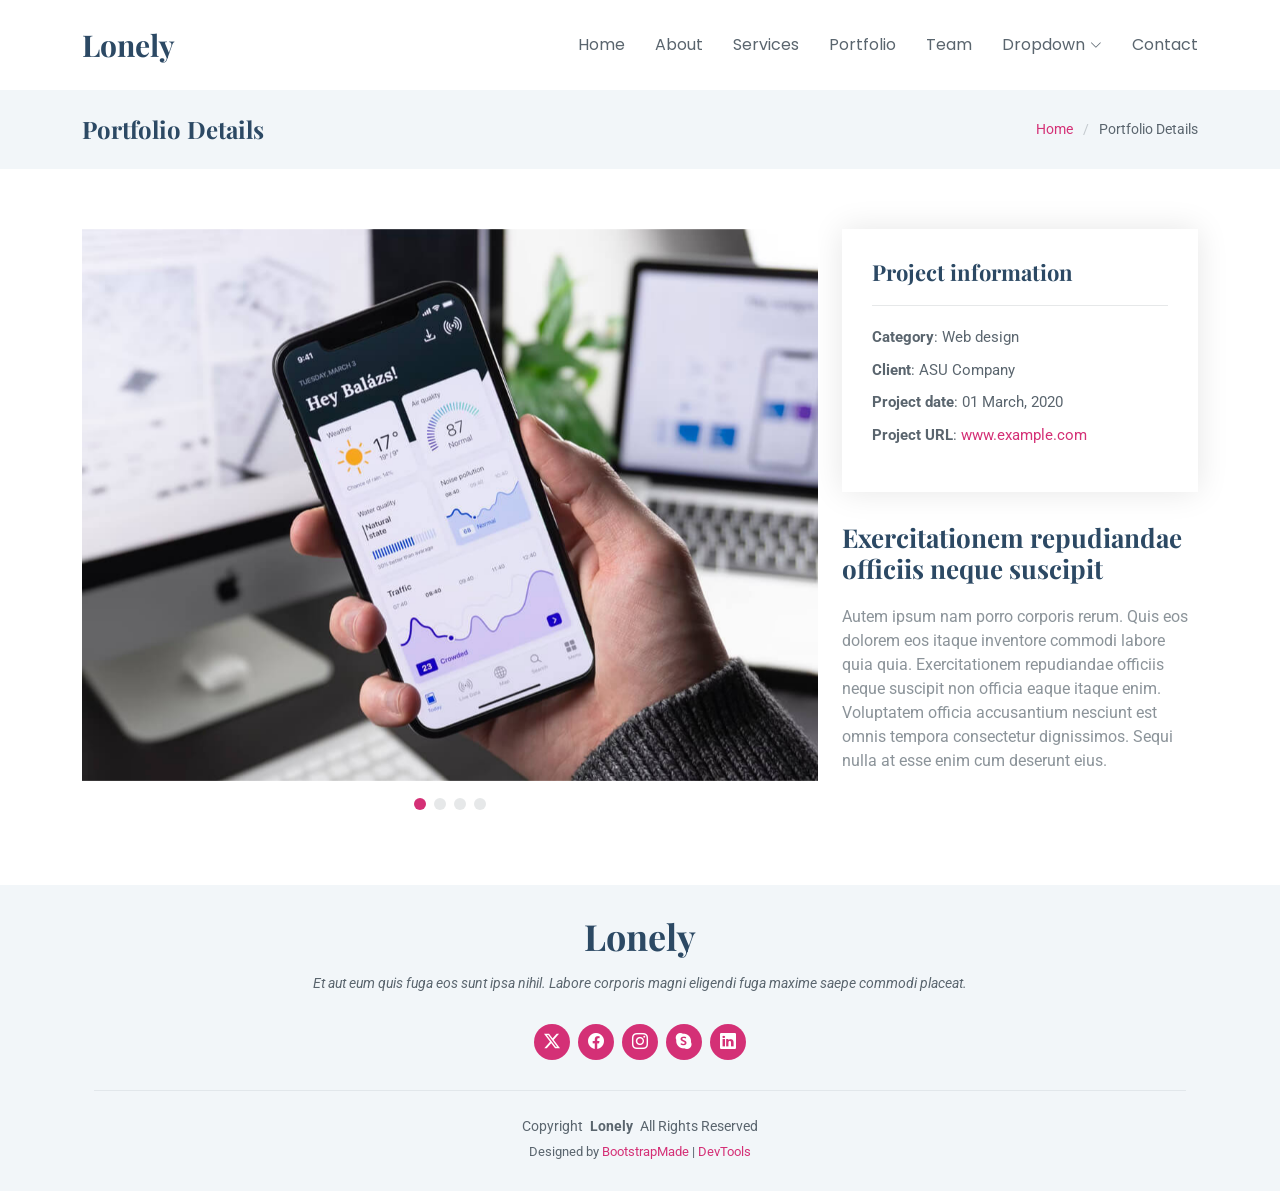
<file: portfolio-details.html>
<!DOCTYPE html>
<html lang="en">

<head>
  <meta charset="utf-8">
  <meta content="width=device-width, initial-scale=1.0" name="viewport">
  <title>Portfolio Details - Lonely Bootstrap Template</title>
  <meta name="description" content="">
  <meta name="keywords" content="">

  <!-- Favicons -->
  <link href="assets/img/favicon.png" rel="icon">
  <link href="assets/img/apple-touch-icon.png" rel="apple-touch-icon">

  <!-- Fonts -->
  <link href="https://fonts.googleapis.com" rel="preconnect">
  <link href="https://fonts.gstatic.com" rel="preconnect" crossorigin>
  <link href="https://fonts.googleapis.com/css2?family=Roboto:ital,wght@0,100;0,300;0,400;0,500;0,700;0,900;1,100;1,300;1,400;1,500;1,700;1,900&family=Poppins:ital,wght@0,100;0,200;0,300;0,400;0,500;0,600;0,700;0,800;0,900;1,100;1,200;1,300;1,400;1,500;1,600;1,700;1,800;1,900&family=Playfair+Display:ital,wght@0,400;0,500;0,600;0,700;0,800;0,900;1,400;1,500;1,600;1,700;1,800;1,900&display=swap" rel="stylesheet">

  <!-- Vendor CSS Files -->
  <link href="assets/vendor/bootstrap/css/bootstrap.min.css" rel="stylesheet">
  <link href="assets/vendor/bootstrap-icons/bootstrap-icons.css" rel="stylesheet">
  <link href="assets/vendor/aos/aos.css" rel="stylesheet">
  <link href="assets/vendor/glightbox/css/glightbox.min.css" rel="stylesheet">
  <link href="assets/vendor/swiper/swiper-bundle.min.css" rel="stylesheet">

  <!-- Main CSS File -->
  <link href="assets/css/main.css" rel="stylesheet">

  <!-- =======================================================
  * Template Name: Lonely
  * Template URL: https://bootstrapmade.com/free-html-bootstrap-template-lonely/
  * Updated: Aug 07 2024 with Bootstrap v5.3.3
  * Author: BootstrapMade.com
  * License: https://bootstrapmade.com/license/
  ======================================================== -->
</head>

<body class="portfolio-details-page">

  <header id="header" class="header d-flex align-items-center sticky-top">
    <div class="container-fluid container-xl position-relative d-flex align-items-center justify-content-between">

      <a href="index.html" class="logo d-flex align-items-center">
        <!-- Uncomment the line below if you also wish to use an image logo -->
        <!-- <img src="assets/img/logo.png" alt=""> -->
        <h1 class="sitename">Lonely</h1>
      </a>

      <nav id="navmenu" class="navmenu">
        <ul>
          <li><a href="#hero">Home</a></li>
          <li><a href="#about">About</a></li>
          <li><a href="#services">Services</a></li>
          <li><a href="#portfolio">Portfolio</a></li>
          <li><a href="#team">Team</a></li>
          <li class="dropdown"><a href="#"><span>Dropdown</span> <i class="bi bi-chevron-down toggle-dropdown"></i></a>
            <ul>
              <li><a href="#">Dropdown 1</a></li>
              <li class="dropdown"><a href="#"><span>Deep Dropdown</span> <i class="bi bi-chevron-down toggle-dropdown"></i></a>
                <ul>
                  <li><a href="#">Deep Dropdown 1</a></li>
                  <li><a href="#">Deep Dropdown 2</a></li>
                  <li><a href="#">Deep Dropdown 3</a></li>
                  <li><a href="#">Deep Dropdown 4</a></li>
                  <li><a href="#">Deep Dropdown 5</a></li>
                </ul>
              </li>
              <li><a href="#">Dropdown 2</a></li>
              <li><a href="#">Dropdown 3</a></li>
              <li><a href="#">Dropdown 4</a></li>
            </ul>
          </li>
          <li><a href="#contact">Contact</a></li>
        </ul>
        <i class="mobile-nav-toggle d-xl-none bi bi-list"></i>
      </nav>

    </div>
  </header>

  <main class="main">

    <!-- Page Title -->
    <div class="page-title light-background">
      <div class="container d-lg-flex justify-content-between align-items-center">
        <h1 class="mb-2 mb-lg-0">Portfolio Details</h1>
        <nav class="breadcrumbs">
          <ol>
            <li><a href="index.html">Home</a></li>
            <li class="current">Portfolio Details</li>
          </ol>
        </nav>
      </div>
    </div><!-- End Page Title -->

    <!-- Portfolio Details Section -->
    <section id="portfolio-details" class="portfolio-details section">

      <div class="container" data-aos="fade-up" data-aos-delay="100">

        <div class="row gy-4">

          <div class="col-lg-8">
            <div class="portfolio-details-slider swiper init-swiper">

              <script type="application/json" class="swiper-config">
                {
                  "loop": true,
                  "speed": 600,
                  "autoplay": {
                    "delay": 5000
                  },
                  "slidesPerView": "auto",
                  "pagination": {
                    "el": ".swiper-pagination",
                    "type": "bullets",
                    "clickable": true
                  }
                }
              </script>

              <div class="swiper-wrapper align-items-center">

                <div class="swiper-slide">
                  <img src="assets/img/portfolio/app-1.jpg" alt="">
                </div>

                <div class="swiper-slide">
                  <img src="assets/img/portfolio/product-1.jpg" alt="">
                </div>

                <div class="swiper-slide">
                  <img src="assets/img/portfolio/branding-1.jpg" alt="">
                </div>

                <div class="swiper-slide">
                  <img src="assets/img/portfolio/books-1.jpg" alt="">
                </div>

              </div>
              <div class="swiper-pagination"></div>
            </div>
          </div>

          <div class="col-lg-4">
            <div class="portfolio-info" data-aos="fade-up" data-aos-delay="200">
              <h3>Project information</h3>
              <ul>
                <li><strong>Category</strong>: Web design</li>
                <li><strong>Client</strong>: ASU Company</li>
                <li><strong>Project date</strong>: 01 March, 2020</li>
                <li><strong>Project URL</strong>: <a href="#">www.example.com</a></li>
              </ul>
            </div>
            <div class="portfolio-description" data-aos="fade-up" data-aos-delay="300">
              <h2>Exercitationem repudiandae officiis neque suscipit</h2>
              <p>
                Autem ipsum nam porro corporis rerum. Quis eos dolorem eos itaque inventore commodi labore quia quia. Exercitationem repudiandae officiis neque suscipit non officia eaque itaque enim. Voluptatem officia accusantium nesciunt est omnis tempora consectetur dignissimos. Sequi nulla at esse enim cum deserunt eius.
              </p>
            </div>
          </div>

        </div>

      </div>

    </section><!-- /Portfolio Details Section -->

  </main>

  <footer id="footer" class="footer light-background">
    <div class="container">
      <h3 class="sitename">Lonely</h3>
      <p>Et aut eum quis fuga eos sunt ipsa nihil. Labore corporis magni eligendi fuga maxime saepe commodi placeat.</p>
      <div class="social-links d-flex justify-content-center">
        <a href=""><i class="bi bi-twitter-x"></i></a>
        <a href=""><i class="bi bi-facebook"></i></a>
        <a href=""><i class="bi bi-instagram"></i></a>
        <a href=""><i class="bi bi-skype"></i></a>
        <a href=""><i class="bi bi-linkedin"></i></a>
      </div>
      <div class="container">
        <div class="copyright">
          <span>Copyright</span> <strong class="px-1 sitename">Lonely</strong> <span>All Rights Reserved</span>
        </div>
        <div class="credits">
          <!-- All the links in the footer should remain intact. -->
          <!-- You can delete the links only if you've purchased the pro version. -->
          <!-- Licensing information: https://bootstrapmade.com/license/ -->
          <!-- Purchase the pro version with working PHP/AJAX contact form: [buy-url] -->
          Designed by <a href="https://bootstrapmade.com/">BootstrapMade</a> | <a href="https://bootstrapmade.com/tools/">DevTools</a>
        </div>
      </div>
    </div>
  </footer>

  <!-- Scroll Top -->
  <a href="#" id="scroll-top" class="scroll-top d-flex align-items-center justify-content-center"><i class="bi bi-arrow-up-short"></i></a>

  <!-- Preloader -->
  <div id="preloader"></div>

  <!-- Vendor JS Files -->
  <script src="assets/vendor/bootstrap/js/bootstrap.bundle.min.js"></script>
  <script src="assets/vendor/php-email-form/validate.js"></script>
  <script src="assets/vendor/aos/aos.js"></script>
  <script src="assets/vendor/waypoints/noframework.waypoints.js"></script>
  <script src="assets/vendor/glightbox/js/glightbox.min.js"></script>
  <script src="assets/vendor/imagesloaded/imagesloaded.pkgd.min.js"></script>
  <script src="assets/vendor/isotope-layout/isotope.pkgd.min.js"></script>
  <script src="assets/vendor/swiper/swiper-bundle.min.js"></script>

  <!-- Main JS File -->
  <script src="assets/js/main.js"></script>

</body>

</html>
</file>
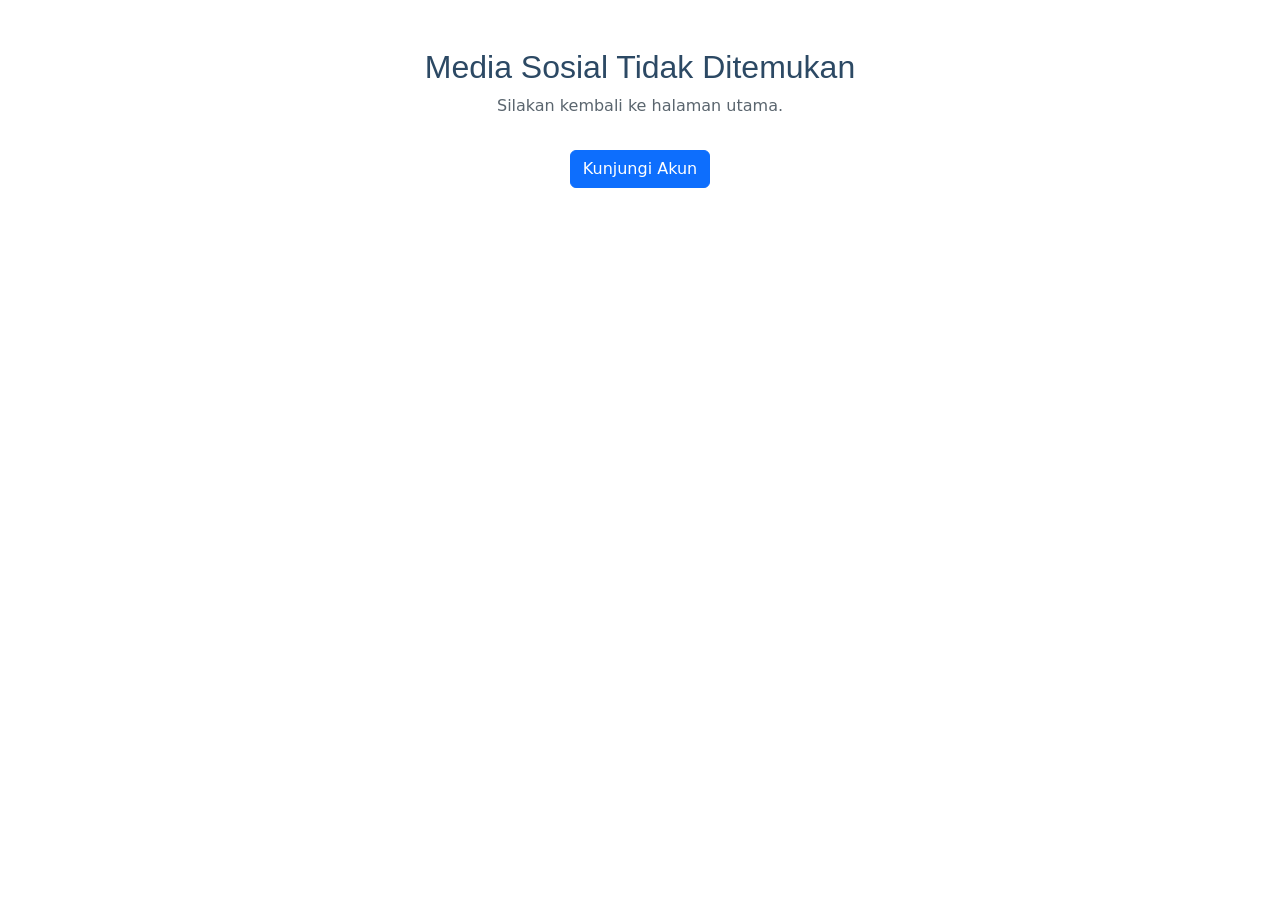
<file: service-details.html>
<!DOCTYPE html>
<html lang="en">

<head>
  <meta charset="utf-8">
  <title>Media Sosial Detail</title>
  <meta name="viewport" content="width=device-width, initial-scale=1.0">

  <link href="assets/vendor/bootstrap/css/bootstrap.min.css" rel="stylesheet">
  <link href="assets/vendor/bootstrap-icons/bootstrap-icons.css" rel="stylesheet">
  <link href="assets/css/main.css" rel="stylesheet">
</head>

<body>

<div class="container py-5 text-center">
  <h2 id="title"></h2>
  <p id="desc"></p>

  <a id="link" href="#" target="_blank" class="btn btn-primary mt-3">Kunjungi Akun</a>
</div>

<script>
  const params = new URLSearchParams(window.location.search);
  const platform = params.get("platform");

  const data = {
    instagram: {
      title: "Instagram",
      desc: "Lihat aktivitas dan konten saya di Instagram.",
      link: "https://www.instagram.com/jhia.wl/"
    },
    tiktok: {
      title: "TikTok",
      desc: "Tonton video dan konten saya di TikTok.",
      link: "https://www.tiktok.com/@syrn1809"
    },
    linkedin: {
      title: "LinkedIn",
      desc: "Lihat profil profesional saya di LinkedIn.",
      link: "https://www.linkedin.com/in/syuk-rina-bte-amirudin-0982b230b"
    }
  };

  if (data[platform]) {
    document.getElementById("title").innerText = data[platform].title;
    document.getElementById("desc").innerText = data[platform].desc;
    document.getElementById("link").href = data[platform].link;
  } else {
    document.getElementById("title").innerText = "Media Sosial Tidak Ditemukan";
    document.getElementById("desc").innerText = "Silakan kembali ke halaman utama.";
  }
</script>

</body>
</html>
</file>
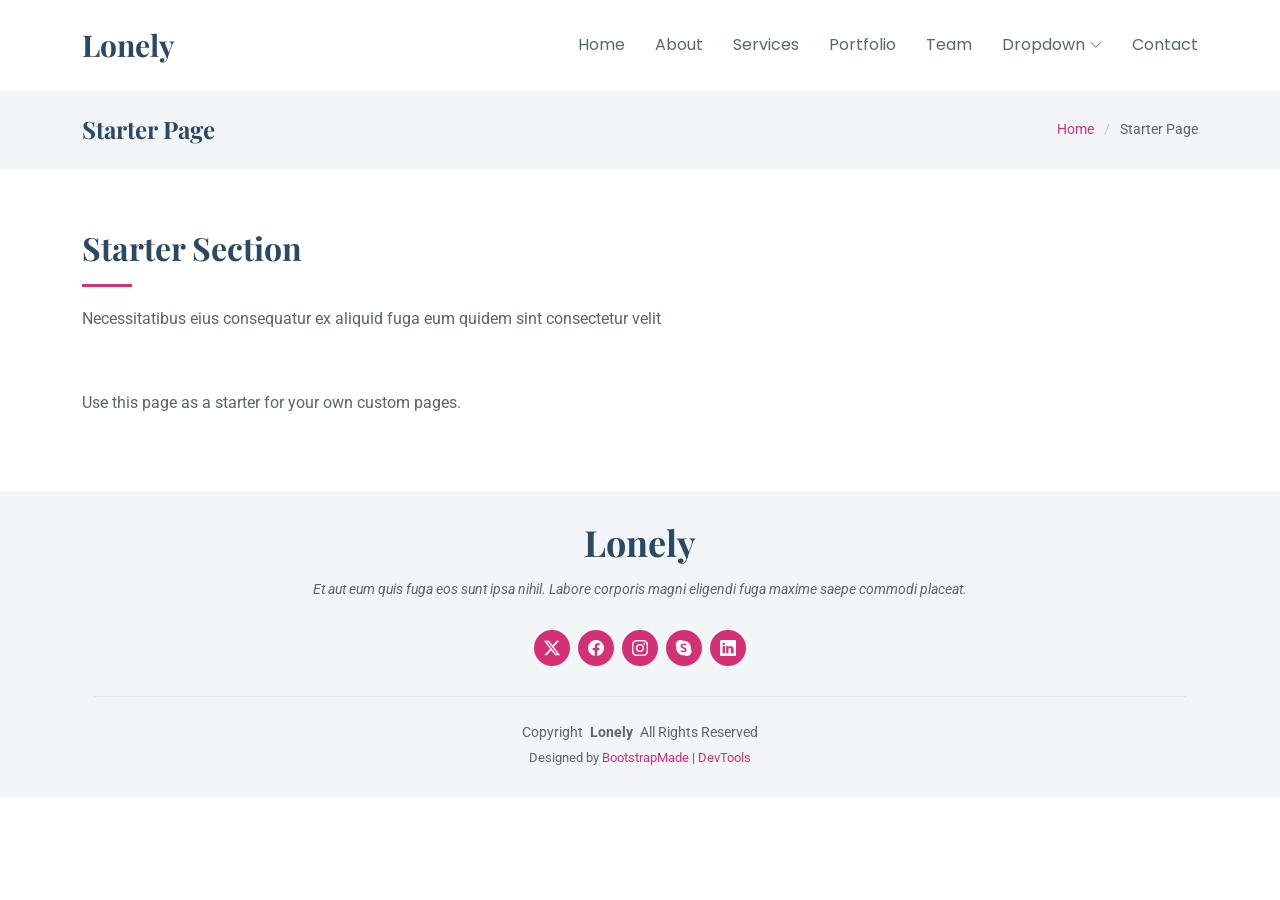
<file: starter-page.html>
<!DOCTYPE html>
<html lang="en">

<head>
  <meta charset="utf-8">
  <meta content="width=device-width, initial-scale=1.0" name="viewport">
  <title>Starter Page - Lonely Bootstrap Template</title>
  <meta name="description" content="">
  <meta name="keywords" content="">

  <!-- Favicons -->
  <link href="assets/img/favicon.png" rel="icon">
  <link href="assets/img/apple-touch-icon.png" rel="apple-touch-icon">

  <!-- Fonts -->
  <link href="https://fonts.googleapis.com" rel="preconnect">
  <link href="https://fonts.gstatic.com" rel="preconnect" crossorigin>
  <link href="https://fonts.googleapis.com/css2?family=Roboto:ital,wght@0,100;0,300;0,400;0,500;0,700;0,900;1,100;1,300;1,400;1,500;1,700;1,900&family=Poppins:ital,wght@0,100;0,200;0,300;0,400;0,500;0,600;0,700;0,800;0,900;1,100;1,200;1,300;1,400;1,500;1,600;1,700;1,800;1,900&family=Playfair+Display:ital,wght@0,400;0,500;0,600;0,700;0,800;0,900;1,400;1,500;1,600;1,700;1,800;1,900&display=swap" rel="stylesheet">

  <!-- Vendor CSS Files -->
  <link href="assets/vendor/bootstrap/css/bootstrap.min.css" rel="stylesheet">
  <link href="assets/vendor/bootstrap-icons/bootstrap-icons.css" rel="stylesheet">
  <link href="assets/vendor/aos/aos.css" rel="stylesheet">
  <link href="assets/vendor/glightbox/css/glightbox.min.css" rel="stylesheet">
  <link href="assets/vendor/swiper/swiper-bundle.min.css" rel="stylesheet">

  <!-- Main CSS File -->
  <link href="assets/css/main.css" rel="stylesheet">

  <!-- =======================================================
  * Template Name: Lonely
  * Template URL: https://bootstrapmade.com/free-html-bootstrap-template-lonely/
  * Updated: Aug 07 2024 with Bootstrap v5.3.3
  * Author: BootstrapMade.com
  * License: https://bootstrapmade.com/license/
  ======================================================== -->
</head>

<body class="starter-page-page">

  <header id="header" class="header d-flex align-items-center sticky-top">
    <div class="container-fluid container-xl position-relative d-flex align-items-center justify-content-between">

      <a href="index.html" class="logo d-flex align-items-center">
        <!-- Uncomment the line below if you also wish to use an image logo -->
        <!-- <img src="assets/img/logo.png" alt=""> -->
        <h1 class="sitename">Lonely</h1>
      </a>

      <nav id="navmenu" class="navmenu">
        <ul>
          <li><a href="#hero">Home</a></li>
          <li><a href="#about">About</a></li>
          <li><a href="#services">Services</a></li>
          <li><a href="#portfolio">Portfolio</a></li>
          <li><a href="#team">Team</a></li>
          <li class="dropdown"><a href="#"><span>Dropdown</span> <i class="bi bi-chevron-down toggle-dropdown"></i></a>
            <ul>
              <li><a href="#">Dropdown 1</a></li>
              <li class="dropdown"><a href="#"><span>Deep Dropdown</span> <i class="bi bi-chevron-down toggle-dropdown"></i></a>
                <ul>
                  <li><a href="#">Deep Dropdown 1</a></li>
                  <li><a href="#">Deep Dropdown 2</a></li>
                  <li><a href="#">Deep Dropdown 3</a></li>
                  <li><a href="#">Deep Dropdown 4</a></li>
                  <li><a href="#">Deep Dropdown 5</a></li>
                </ul>
              </li>
              <li><a href="#">Dropdown 2</a></li>
              <li><a href="#">Dropdown 3</a></li>
              <li><a href="#">Dropdown 4</a></li>
            </ul>
          </li>
          <li><a href="#contact">Contact</a></li>
        </ul>
        <i class="mobile-nav-toggle d-xl-none bi bi-list"></i>
      </nav>

    </div>
  </header>

  <main class="main">

    <!-- Page Title -->
    <div class="page-title light-background">
      <div class="container d-lg-flex justify-content-between align-items-center">
        <h1 class="mb-2 mb-lg-0">Starter Page</h1>
        <nav class="breadcrumbs">
          <ol>
            <li><a href="index.html">Home</a></li>
            <li class="current">Starter Page</li>
          </ol>
        </nav>
      </div>
    </div><!-- End Page Title -->

    <!-- Starter Section Section -->
    <section id="starter-section" class="starter-section section">

      <!-- Section Title -->
      <div class="container section-title" data-aos="fade-up">
        <h2>Starter Section</h2>
        <p>Necessitatibus eius consequatur ex aliquid fuga eum quidem sint consectetur velit</p>
      </div><!-- End Section Title -->

      <div class="container" data-aos="fade-up">
        <p>Use this page as a starter for your own custom pages.</p>
      </div>

    </section><!-- /Starter Section Section -->

  </main>

  <footer id="footer" class="footer light-background">
    <div class="container">
      <h3 class="sitename">Lonely</h3>
      <p>Et aut eum quis fuga eos sunt ipsa nihil. Labore corporis magni eligendi fuga maxime saepe commodi placeat.</p>
      <div class="social-links d-flex justify-content-center">
        <a href=""><i class="bi bi-twitter-x"></i></a>
        <a href=""><i class="bi bi-facebook"></i></a>
        <a href=""><i class="bi bi-instagram"></i></a>
        <a href=""><i class="bi bi-skype"></i></a>
        <a href=""><i class="bi bi-linkedin"></i></a>
      </div>
      <div class="container">
        <div class="copyright">
          <span>Copyright</span> <strong class="px-1 sitename">Lonely</strong> <span>All Rights Reserved</span>
        </div>
        <div class="credits">
          <!-- All the links in the footer should remain intact. -->
          <!-- You can delete the links only if you've purchased the pro version. -->
          <!-- Licensing information: https://bootstrapmade.com/license/ -->
          <!-- Purchase the pro version with working PHP/AJAX contact form: [buy-url] -->
          Designed by <a href="https://bootstrapmade.com/">BootstrapMade</a> | <a href="https://bootstrapmade.com/tools/">DevTools</a>
        </div>
      </div>
    </div>
  </footer>

  <!-- Scroll Top -->
  <a href="#" id="scroll-top" class="scroll-top d-flex align-items-center justify-content-center"><i class="bi bi-arrow-up-short"></i></a>

  <!-- Preloader -->
  <div id="preloader"></div>

  <!-- Vendor JS Files -->
  <script src="assets/vendor/bootstrap/js/bootstrap.bundle.min.js"></script>
  <script src="assets/vendor/php-email-form/validate.js"></script>
  <script src="assets/vendor/aos/aos.js"></script>
  <script src="assets/vendor/waypoints/noframework.waypoints.js"></script>
  <script src="assets/vendor/glightbox/js/glightbox.min.js"></script>
  <script src="assets/vendor/imagesloaded/imagesloaded.pkgd.min.js"></script>
  <script src="assets/vendor/isotope-layout/isotope.pkgd.min.js"></script>
  <script src="assets/vendor/swiper/swiper-bundle.min.js"></script>

  <!-- Main JS File -->
  <script src="assets/js/main.js"></script>

</body>

</html>
</file>
<file: assets/css/main.css>
/**
* Template Name: Lonely
* Template URL: https://bootstrapmade.com/free-html-bootstrap-template-lonely/
* Updated: Aug 07 2024 with Bootstrap v5.3.3
* Author: BootstrapMade.com
* License: https://bootstrapmade.com/license/
*/

/*--------------------------------------------------------------
# Font & Color Variables
# Help: https://bootstrapmade.com/color-system/
--------------------------------------------------------------*/
/* Fonts */
:root {
  --default-font: "Roboto",  system-ui, -apple-system, "Segoe UI", Roboto, "Helvetica Neue", Arial, "Noto Sans", "Liberation Sans", sans-serif, "Apple Color Emoji", "Segoe UI Emoji", "Segoe UI Symbol", "Noto Color Emoji";
  --heading-font: "Playfair Display",  sans-serif;
  --nav-font: "Poppins",  sans-serif;
}

/* Global Colors - The following color variables are used throughout the website. Updating them here will change the color scheme of the entire website */
:root { 
  --background-color: #ffffff; /* Background color for the entire website, including individual sections */
  --default-color: #5a656e; /* Default color used for the majority of the text content across the entire website */
  --heading-color: #2c4964; /* Color for headings, subheadings and title throughout the website */
  --accent-color: #d43076; /* Accent color that represents your brand on the website. It's used for buttons, links, and other elements that need to stand out */
  --surface-color: #ffffff; /* The surface color is used as a background of boxed elements within sections, such as cards, icon boxes, or other elements that require a visual separation from the global background. */
  --contrast-color: #ffffff; /* Contrast color for text, ensuring readability against backgrounds of accent, heading, or default colors. */
}

/* Nav Menu Colors - The following color variables are used specifically for the navigation menu. They are separate from the global colors to allow for more customization options */
:root {
  --nav-color: #5a656e;  /* The default color of the main navmenu links */
  --nav-hover-color: #d43076; /* Applied to main navmenu links when they are hovered over or active */
  --nav-mobile-background-color: #ffffff; /* Used as the background color for mobile navigation menu */
  --nav-dropdown-background-color: #ffffff; /* Used as the background color for dropdown items that appear when hovering over primary navigation items */
  --nav-dropdown-color: #5a656e; /* Used for navigation links of the dropdown items in the navigation menu. */
  --nav-dropdown-hover-color: #d43076; /* Similar to --nav-hover-color, this color is applied to dropdown navigation links when they are hovered over. */
}

/* Color Presets - These classes override global colors when applied to any section or element, providing reuse of the sam color scheme. */

.light-background {
  --background-color: #f2f6f9;
  --surface-color: #ffffff;
}

.dark-background {
  --background-color: #060606;
  --default-color: #ffffff;
  --heading-color: #ffffff;
  --surface-color: #252525;
  --contrast-color: #ffffff;
}

/* Smooth scroll */
:root {
  scroll-behavior: smooth;
}

/*--------------------------------------------------------------
# General Styling & Shared Classes
--------------------------------------------------------------*/
body {
  color: var(--default-color);
  background-color: var(--background-color);
  font-family: var(--default-font);
}

a {
  color: var(--accent-color);
  text-decoration: none;
  transition: 0.3s;
}

a:hover {
  color: color-mix(in srgb, var(--accent-color), transparent 25%);
  text-decoration: none;
}

h1,
h2,
h3,
h4,
h5,
h6 {
  color: var(--heading-color);
  font-family: var(--heading-font);
}

/* PHP Email Form Messages
------------------------------*/
.php-email-form .error-message {
  display: none;
  background: #df1529;
  color: #ffffff;
  text-align: left;
  padding: 15px;
  margin-bottom: 24px;
  font-weight: 600;
}

.php-email-form .sent-message {
  display: none;
  color: #ffffff;
  background: #059652;
  text-align: center;
  padding: 15px;
  margin-bottom: 24px;
  font-weight: 600;
}

.php-email-form .loading {
  display: none;
  background: var(--surface-color);
  text-align: center;
  padding: 15px;
  margin-bottom: 24px;
}

.php-email-form .loading:before {
  content: "";
  display: inline-block;
  border-radius: 50%;
  width: 24px;
  height: 24px;
  margin: 0 10px -6px 0;
  border: 3px solid var(--accent-color);
  border-top-color: var(--surface-color);
  animation: php-email-form-loading 1s linear infinite;
}

@keyframes php-email-form-loading {
  0% {
    transform: rotate(0deg);
  }

  100% {
    transform: rotate(360deg);
  }
}

/*--------------------------------------------------------------
# Global Header
--------------------------------------------------------------*/
.header {
  color: var(--default-color);
  background-color: var(--background-color);
  padding: 15px 0;
  transition: all 0.5s;
  z-index: 997;
}

.header .logo {
  line-height: 1;
}

.header .logo img {
  max-height: 32px;
  margin-right: 8px;
}

.header .logo h1 {
  font-size: 30px;
  margin: 0;
  font-weight: 700;
  color: var(--heading-color);
}

.scrolled .header {
  box-shadow: 0px 0 18px rgba(0, 0, 0, 0.1);
}

/*--------------------------------------------------------------
# Navigation Menu
--------------------------------------------------------------*/
/* Navmenu - Desktop */
@media (min-width: 1200px) {
  .navmenu {
    padding: 0;
  }

  .navmenu ul {
    margin: 0;
    padding: 0;
    display: flex;
    list-style: none;
    align-items: center;
  }

  .navmenu li {
    position: relative;
  }

  .navmenu a,
  .navmenu a:focus {
    color: var(--nav-color);
    padding: 18px 15px;
    font-size: 16px;
    font-family: var(--nav-font);
    font-weight: 400;
    display: flex;
    align-items: center;
    justify-content: space-between;
    white-space: nowrap;
    transition: 0.3s;
  }

  .navmenu a i,
  .navmenu a:focus i {
    font-size: 12px;
    line-height: 0;
    margin-left: 5px;
    transition: 0.3s;
  }

  .navmenu li:last-child a {
    padding-right: 0;
  }

  .navmenu li:hover>a,
  .navmenu .active,
  .navmenu .active:focus {
    color: var(--nav-hover-color);
  }

  .navmenu .dropdown ul {
    margin: 0;
    padding: 10px 0;
    background: var(--nav-dropdown-background-color);
    display: block;
    position: absolute;
    visibility: hidden;
    left: 14px;
    top: 130%;
    opacity: 0;
    transition: 0.3s;
    border-radius: 4px;
    z-index: 99;
    box-shadow: 0px 0px 30px rgba(0, 0, 0, 0.1);
  }

  .navmenu .dropdown ul li {
    min-width: 200px;
  }

  .navmenu .dropdown ul a {
    padding: 10px 20px;
    font-size: 15px;
    text-transform: none;
    color: var(--nav-dropdown-color);
  }

  .navmenu .dropdown ul a i {
    font-size: 12px;
  }

  .navmenu .dropdown ul a:hover,
  .navmenu .dropdown ul .active:hover,
  .navmenu .dropdown ul li:hover>a {
    color: var(--nav-dropdown-hover-color);
  }

  .navmenu .dropdown:hover>ul {
    opacity: 1;
    top: 100%;
    visibility: visible;
  }

  .navmenu .dropdown .dropdown ul {
    top: 0;
    left: -90%;
    visibility: hidden;
  }

  .navmenu .dropdown .dropdown:hover>ul {
    opacity: 1;
    top: 0;
    left: -100%;
    visibility: visible;
  }
}

/* Navmenu - Mobile */
@media (max-width: 1199px) {
  .mobile-nav-toggle {
    color: var(--nav-color);
    font-size: 28px;
    line-height: 0;
    margin-right: 10px;
    cursor: pointer;
    transition: color 0.3s;
  }

  .navmenu {
    padding: 0;
    z-index: 9997;
  }

  .navmenu ul {
    display: none;
    list-style: none;
    position: absolute;
    inset: 60px 20px 20px 20px;
    padding: 10px 0;
    margin: 0;
    border-radius: 6px;
    background-color: var(--nav-mobile-background-color);
    overflow-y: auto;
    transition: 0.3s;
    z-index: 9998;
    box-shadow: 0px 0px 30px rgba(0, 0, 0, 0.1);
  }

  .navmenu a,
  .navmenu a:focus {
    color: var(--nav-dropdown-color);
    padding: 10px 20px;
    font-family: var(--nav-font);
    font-size: 17px;
    font-weight: 500;
    display: flex;
    align-items: center;
    justify-content: space-between;
    white-space: nowrap;
    transition: 0.3s;
  }

  .navmenu a i,
  .navmenu a:focus i {
    font-size: 12px;
    line-height: 0;
    margin-left: 5px;
    width: 30px;
    height: 30px;
    display: flex;
    align-items: center;
    justify-content: center;
    border-radius: 50%;
    transition: 0.3s;
    background-color: color-mix(in srgb, var(--accent-color), transparent 90%);
  }

  .navmenu a i:hover,
  .navmenu a:focus i:hover {
    background-color: var(--accent-color);
    color: var(--contrast-color);
  }

  .navmenu a:hover,
  .navmenu .active,
  .navmenu .active:focus {
    color: var(--nav-dropdown-hover-color);
  }

  .navmenu .active i,
  .navmenu .active:focus i {
    background-color: var(--accent-color);
    color: var(--contrast-color);
    transform: rotate(180deg);
  }

  .navmenu .dropdown ul {
    position: static;
    display: none;
    z-index: 99;
    padding: 10px 0;
    margin: 10px 20px;
    background-color: var(--nav-dropdown-background-color);
    border: 1px solid color-mix(in srgb, var(--default-color), transparent 90%);
    box-shadow: none;
    transition: all 0.5s ease-in-out;
  }

  .navmenu .dropdown ul ul {
    background-color: rgba(33, 37, 41, 0.1);
  }

  .navmenu .dropdown>.dropdown-active {
    display: block;
    background-color: rgba(33, 37, 41, 0.03);
  }

  .mobile-nav-active {
    overflow: hidden;
  }

  .mobile-nav-active .mobile-nav-toggle {
    color: #fff;
    position: absolute;
    font-size: 32px;
    top: 15px;
    right: 15px;
    margin-right: 0;
    z-index: 9999;
  }

  .mobile-nav-active .navmenu {
    position: fixed;
    overflow: hidden;
    inset: 0;
    background: rgba(33, 37, 41, 0.8);
    transition: 0.3s;
  }

  .mobile-nav-active .navmenu>ul {
    display: block;
  }
}

/*--------------------------------------------------------------
# Global Footer
--------------------------------------------------------------*/
.footer {
  color: var(--default-color);
  background-color: var(--background-color);
  font-size: 14px;
  text-align: center;
  padding: 30px 0;
  position: relative;
}

.footer h3 {
  font-size: 36px;
  font-weight: 700;
  position: relative;
  padding: 0;
  margin: 0 0 15px 0;
}

.footer p {
  font-size: 15;
  font-style: italic;
  padding: 0;
  margin: 0 0 30px 0;
}

.footer .social-links {
  margin: 0 0 30px 0;
}

.footer .social-links a {
  font-size: 16px;
  display: flex;
  align-items: center;
  justify-content: center;
  background: var(--accent-color);
  color: var(--contrast-color);
  line-height: 1;
  margin: 0 4px;
  border-radius: 50%;
  text-align: center;
  width: 36px;
  height: 36px;
  transition: 0.3s;
}

.footer .social-links a:hover {
  background: color-mix(in srgb, var(--accent-color), transparent 20%);
  text-decoration: none;
}

.footer .copyright {
  padding-top: 25px;
  border-top: 1px solid color-mix(in srgb, var(--default-color), transparent 90%);
}

.footer .credits {
  font-size: 13px;
  padding-top: 5px;
}

/*--------------------------------------------------------------
# Preloader
--------------------------------------------------------------*/
#preloader {
  position: fixed;
  inset: 0;
  z-index: 999999;
  overflow: hidden;
  background: var(--background-color);
  transition: all 0.6s ease-out;
}

#preloader:before {
  content: "";
  position: fixed;
  top: calc(50% - 30px);
  left: calc(50% - 30px);
  border: 6px solid #ffffff;
  border-color: var(--accent-color) transparent var(--accent-color) transparent;
  border-radius: 50%;
  width: 60px;
  height: 60px;
  animation: animate-preloader 1.5s linear infinite;
}

@keyframes animate-preloader {
  0% {
    transform: rotate(0deg);
  }

  100% {
    transform: rotate(360deg);
  }
}

/*--------------------------------------------------------------
# Scroll Top Button
--------------------------------------------------------------*/
.scroll-top {
  position: fixed;
  visibility: hidden;
  opacity: 0;
  right: 15px;
  bottom: 15px;
  z-index: 99999;
  background-color: var(--accent-color);
  width: 40px;
  height: 40px;
  border-radius: 4px;
  transition: all 0.4s;
}

.scroll-top i {
  font-size: 24px;
  color: var(--contrast-color);
  line-height: 0;
}

.scroll-top:hover {
  background-color: color-mix(in srgb, var(--accent-color), transparent 20%);
  color: var(--contrast-color);
}

.scroll-top.active {
  visibility: visible;
  opacity: 1;
}

/*--------------------------------------------------------------
# Disable aos animation delay on mobile devices
--------------------------------------------------------------*/
@media screen and (max-width: 768px) {
  [data-aos-delay] {
    transition-delay: 0 !important;
  }
}

/*--------------------------------------------------------------
# Global Page Titles & Breadcrumbs
--------------------------------------------------------------*/
.page-title {
  color: var(--default-color);
  background-color: var(--background-color);
  padding: 25px 0;
  position: relative;
}

.page-title h1 {
  font-size: 24px;
  font-weight: 700;
}

.page-title .breadcrumbs ol {
  display: flex;
  flex-wrap: wrap;
  list-style: none;
  padding: 0;
  margin: 0;
  font-size: 14px;
  font-weight: 400;
}

.page-title .breadcrumbs ol li+li {
  padding-left: 10px;
}

.page-title .breadcrumbs ol li+li::before {
  content: "/";
  display: inline-block;
  padding-right: 10px;
  color: color-mix(in srgb, var(--default-color), transparent 70%);
}

/*--------------------------------------------------------------
# Global Sections
--------------------------------------------------------------*/
section,
.section {
  color: var(--default-color);
  background-color: var(--background-color);
  padding: 60px 0;
  scroll-margin-top: 90px;
  overflow: clip;
}

@media (max-width: 1199px) {

  section,
  .section {
    scroll-margin-top: 66px;
  }
}

/*--------------------------------------------------------------
# Global Section Titles
--------------------------------------------------------------*/
.section-title {
  padding-bottom: 60px;
  position: relative;
}

.section-title h2 {
  font-size: 32px;
  font-weight: 700;
  margin-bottom: 20px;
  padding-bottom: 20px;
  position: relative;
}

.section-title h2:after {
  content: "";
  position: absolute;
  display: block;
  width: 50px;
  height: 3px;
  background: var(--accent-color);
  left: 0;
  right: 0;
  bottom: 0;
}

.section-title p {
  margin-bottom: 0;
}

/*--------------------------------------------------------------
# Hero Section
--------------------------------------------------------------*/
.hero {
  background: url(../img/hero-bg.jpg) top center no-repeat;
  background-size: cover;
  width: 100%;
  min-height: 90vh;
  position: relative;
  padding: 120px 0 60px 0;
  display: flex;
  align-items: center;
  justify-content: center;
}

.hero:before {
  content: "";
  background: color-mix(in srgb, var(--background-color), transparent 90%);
  position: absolute;
  inset: 0;
  z-index: 2;
}

.hero img {
  position: absolute;
  inset: 0;
  display: block;
  width: 100%;
  height: 100%;
  object-fit: cover;
  z-index: 1;
}

.hero .container {
  position: relative;
  z-index: 3;
}

.hero h2 {
  margin: 0;
  font-size: 36px;
  font-weight: 700;
  line-height: 56px;
}

.hero p {
  color: color-mix(in srgb, var(--default-color), transparent 20%);
  margin: 10px 0 0 0;
  font-size: 16px;
  font-weight: 500;
  letter-spacing: 1px;
}

@media (max-width: 640px) {
  .hero h1 {
    font-size: 30px;
    line-height: 36px;
  }
}

.hero .btn-scroll {
  transition: 0.4s;
  color: color-mix(in srgb, var(--default-color), transparent 60%);
  display: block;
  margin-top: 30px;
  animation: btn-up-down 1s ease-in-out infinite alternate-reverse both;
}

.hero .btn-scroll i {
  font-size: 48px;
}

.hero .btn-scroll:hover {
  color: var(--accent-color);
}

@keyframes btn-up-down {
  0% {
    transform: translateY(5px);
  }

  100% {
    transform: translateY(-5px);
  }
}

/*--------------------------------------------------------------
# About Section
--------------------------------------------------------------*/
.about .content h2 {
  font-weight: 700;
  font-size: 24px;
}

.about .content ul {
  list-style: none;
  padding: 0;
}

.about .content ul li {
  margin-bottom: 20px;
  display: flex;
  align-items: center;
}

.about .content ul strong {
  margin-right: 10px;
}

.about .content ul i {
  font-size: 16px;
  margin-right: 5px;
  color: var(--accent-color);
  line-height: 0;
}

/*--------------------------------------------------------------
# Skills Section
--------------------------------------------------------------*/
.skills .progress {
  height: 60px;
  display: block;
  background: none;
  border-radius: 0;
}

.skills .progress .skill {
  color: var(--heading-color);
  padding: 0;
  margin: 0 0 6px 0;
  text-transform: uppercase;
  display: block;
  font-weight: 600;
  font-family: var(--heading-font);
}

.skills .progress .skill .val {
  float: right;
  font-style: normal;
}

.skills .progress-bar-wrap {
  background: color-mix(in srgb, var(--default-color), transparent 90%);
  height: 10px;
}

.skills .progress-bar {
  width: 1px;
  height: 10px;
  transition: 0.9s;
  background-color: var(--accent-color);
}

/*--------------------------------------------------------------
# Resume Section
--------------------------------------------------------------*/
.resume .resume-title {
  color: var(--heading-color);
  font-size: 26px;
  font-weight: 700;
  margin-top: 20px;
  margin-bottom: 20px;
}

.resume .resume-item {
  padding: 0 0 20px 20px;
  margin-top: -2px;
  border-left: 2px solid var(--accent-color);
  position: relative;
}

.resume .resume-item h4 {
  line-height: 18px;
  font-size: 18px;
  font-weight: 600;
  text-transform: uppercase;
  color: color-mix(in srgb, var(--default-color), transparent 20%);
  margin-bottom: 10px;
}

.resume .resume-item h5 {
  font-size: 16px;
  padding: 5px 15px;
  display: inline-block;
  font-weight: 600;
  margin-bottom: 10px;
}

.resume .resume-item ul {
  padding-left: 20px;
}

.resume .resume-item ul li {
  padding-bottom: 10px;
}

.resume .resume-item:last-child {
  padding-bottom: 0;
}

.resume .resume-item::before {
  content: "";
  position: absolute;
  width: 16px;
  height: 16px;
  border-radius: 50px;
  left: -9px;
  top: 0;
  background: var(--background-color);
  border: 2px solid var(--accent-color);
}

/*--------------------------------------------------------------
# Services Section
--------------------------------------------------------------*/
.services .service-item {
  background-color: var(--surface-color);
  box-shadow: 0px 0 25px 0 rgba(0, 0, 0, 0.1);
  padding: 50px 30px;
  transition: all 0.3s ease-in-out;
  height: 100%;
  position: relative;
  z-index: 1;
}

.services .service-item:before {
  content: "";
  position: absolute;
  background: var(--accent-color);
  inset: 100% 0 0 0;
  transition: all 0.3s;
  z-index: -1;
}

.services .service-item .icon {
  margin-bottom: 10px;
}

.services .service-item .icon i {
  color: var(--accent-color);
  font-size: 36px;
  transition: ease-in-out 0.3s;
}

.services .service-item h4 {
  font-weight: 700;
  margin-bottom: 15px;
  font-size: 20px;
}

.services .service-item h4 a {
  color: var(--heading-color);
  transition: ease-in-out 0.3s;
}

.services .service-item p {
  line-height: 24px;
  font-size: 14px;
  margin-bottom: 0;
  transition: ease-in-out 0.3s;
}

.services .service-item:hover h4 a,
.services .service-item:hover .icon i,
.services .service-item:hover p {
  color: var(--contrast-color);
}

.services .service-item:hover:before {
  background: var(--accent-color);
  inset: 0;
  border-radius: 0px;
}

/*--------------------------------------------------------------
# Portfolio Section
--------------------------------------------------------------*/
.portfolio .portfolio-filters {
  padding: 0;
  margin: 0 auto 20px auto;
  list-style: none;
  text-align: center;
}

.portfolio .portfolio-filters li {
  background-color: var(--surface-color);
  cursor: pointer;
  display: inline-block;
  padding: 8px 20px 10px 20px;
  margin: 0 2px;
  font-size: 15px;
  font-weight: 500;
  line-height: 1;
  margin-bottom: 5px;
  border-radius: 50px;
  transition: all 0.3s ease-in-out;
}

.portfolio .portfolio-filters li:hover,
.portfolio .portfolio-filters li.filter-active {
  color: var(--contrast-color);
  background-color: var(--accent-color);
}

.portfolio .portfolio-filters li:first-child {
  margin-left: 0;
}

.portfolio .portfolio-filters li:last-child {
  margin-right: 0;
}

@media (max-width: 575px) {
  .portfolio .portfolio-filters li {
    font-size: 14px;
    margin: 0 0 10px 0;
  }
}

.portfolio .portfolio-item {
  position: relative;
  overflow: hidden;
}

.portfolio .portfolio-item .portfolio-info {
  opacity: 0;
  position: absolute;
  left: 12px;
  right: 12px;
  bottom: -100%;
  z-index: 3;
  transition: all ease-in-out 0.5s;
  background: color-mix(in srgb, var(--surface-color), transparent 10%);
  padding: 15px;
}

.portfolio .portfolio-item .portfolio-info h4 {
  font-size: 18px;
  font-weight: 600;
  padding-right: 50px;
}

.portfolio .portfolio-item .portfolio-info p {
  color: color-mix(in srgb, var(--default-color), transparent 30%);
  font-size: 14px;
  margin-bottom: 0;
  padding-right: 50px;
}

.portfolio .portfolio-item .portfolio-info .preview-link,
.portfolio .portfolio-item .portfolio-info .details-link {
  position: absolute;
  right: 50px;
  font-size: 24px;
  top: calc(50% - 14px);
  color: color-mix(in srgb, var(--default-color), transparent 30%);
  transition: 0.3s;
  line-height: 0;
}

.portfolio .portfolio-item .portfolio-info .preview-link:hover,
.portfolio .portfolio-item .portfolio-info .details-link:hover {
  color: var(--accent-color);
}

.portfolio .portfolio-item .portfolio-info .details-link {
  right: 14px;
  font-size: 28px;
}

.portfolio .portfolio-item:hover .portfolio-info {
  opacity: 1;
  bottom: 0;
}

/*--------------------------------------------------------------
# Testimonials Section
--------------------------------------------------------------*/
.testimonials .testimonials-carousel,
.testimonials .testimonials-slider {
  overflow: hidden;
}

.testimonials .testimonial-item {
  box-sizing: content-box;
  min-height: 320px;
}

.testimonials .testimonial-item .testimonial-img {
  width: 90px;
  border-radius: 50%;
  margin: -40px 0 0 40px;
  position: relative;
  z-index: 2;
  border: 6px solid var(--background-color);
}

.testimonials .testimonial-item h3 {
  font-size: 18px;
  font-weight: bold;
  margin: 10px 0 5px 45px;
}

.testimonials .testimonial-item h4 {
  font-size: 14px;
  color: color-mix(in srgb, var(--default-color), transparent 20%);
  margin: 0 0 0 45px;
}

.testimonials .testimonial-item .quote-icon-left,
.testimonials .testimonial-item .quote-icon-right {
  color: color-mix(in srgb, var(--accent-color), transparent 50%);
  font-size: 26px;
  line-height: 0;
}

.testimonials .testimonial-item .quote-icon-left {
  display: inline-block;
  left: -5px;
  position: relative;
}

.testimonials .testimonial-item .quote-icon-right {
  display: inline-block;
  right: -5px;
  position: relative;
  top: 10px;
  transform: scale(-1, -1);
}

.testimonials .testimonial-item p {
  font-style: italic;
  margin: 0 15px 0 15px;
  padding: 20px 20px 60px 20px;
  background: color-mix(in srgb, var(--default-color), transparent 97%);
  position: relative;
  border-radius: 6px;
  position: relative;
  z-index: 1;
}

.testimonials .swiper-wrapper {
  height: auto;
}

.testimonials .swiper-pagination {
  margin-top: 20px;
  position: relative;
}

.testimonials .swiper-pagination .swiper-pagination-bullet {
  width: 12px;
  height: 12px;
  background-color: var(--background-color);
  opacity: 1;
  border: 1px solid var(--accent-color);
}

.testimonials .swiper-pagination .swiper-pagination-bullet-active {
  background-color: var(--accent-color);
}

/*--------------------------------------------------------------
# Contact Section
--------------------------------------------------------------*/
.contact .info-item+.info-item {
  margin-top: 40px;
}

.contact .info-item i {
  color: var(--accent-color);
  background: color-mix(in srgb, var(--accent-color), transparent 92%);
  font-size: 20px;
  width: 44px;
  height: 44px;
  display: flex;
  justify-content: center;
  align-items: center;
  border-radius: 50px;
  transition: all 0.3s ease-in-out;
  margin-right: 15px;
}

.contact .info-item h3 {
  padding: 0;
  font-size: 18px;
  font-weight: 700;
  margin-bottom: 5px;
}

.contact .info-item p {
  padding: 0;
  margin-bottom: 0;
  font-size: 14px;
}

.contact .info-item:hover i {
  background: var(--accent-color);
  color: var(--contrast-color);
}

.contact .php-email-form {
  height: 100%;
}

.contact .php-email-form input[type=text],
.contact .php-email-form input[type=email],
.contact .php-email-form textarea {
  font-size: 14px;
  padding: 10px 15px;
  box-shadow: none;
  border-radius: 0;
  color: var(--default-color);
  background-color: color-mix(in srgb, var(--background-color), transparent 50%);
  border-color: color-mix(in srgb, var(--default-color), transparent 80%);
}

.contact .php-email-form input[type=text]:focus,
.contact .php-email-form input[type=email]:focus,
.contact .php-email-form textarea:focus {
  border-color: var(--accent-color);
}

.contact .php-email-form input[type=text]::placeholder,
.contact .php-email-form input[type=email]::placeholder,
.contact .php-email-form textarea::placeholder {
  color: color-mix(in srgb, var(--default-color), transparent 70%);
}

.contact .php-email-form button[type=submit] {
  color: var(--contrast-color);
  background: var(--accent-color);
  border: 0;
  padding: 10px 30px;
  transition: 0.4s;
  border-radius: 50px;
}

.contact .php-email-form button[type=submit]:hover {
  background: color-mix(in srgb, var(--accent-color), transparent 25%);
}

/*--------------------------------------------------------------
# Portfolio Details Section
--------------------------------------------------------------*/
.portfolio-details .portfolio-details-slider img {
  width: 100%;
}

.portfolio-details .portfolio-details-slider .swiper-pagination {
  margin-top: 20px;
  position: relative;
}

.portfolio-details .portfolio-details-slider .swiper-pagination .swiper-pagination-bullet {
  width: 12px;
  height: 12px;
  background-color: color-mix(in srgb, var(--default-color), transparent 85%);
  opacity: 1;
}

.portfolio-details .portfolio-details-slider .swiper-pagination .swiper-pagination-bullet-active {
  background-color: var(--accent-color);
}

.portfolio-details .portfolio-info {
  background-color: var(--surface-color);
  padding: 30px;
  box-shadow: 0px 0 30px rgba(0, 0, 0, 0.1);
}

.portfolio-details .portfolio-info h3 {
  font-size: 22px;
  font-weight: 700;
  margin-bottom: 20px;
  padding-bottom: 20px;
  border-bottom: 1px solid color-mix(in srgb, var(--default-color), transparent 85%);
}

.portfolio-details .portfolio-info ul {
  list-style: none;
  padding: 0;
  font-size: 15px;
}

.portfolio-details .portfolio-info ul li+li {
  margin-top: 10px;
}

.portfolio-details .portfolio-description {
  padding-top: 30px;
}

.portfolio-details .portfolio-description h2 {
  font-size: 26px;
  font-weight: 700;
  margin-bottom: 20px;
}

.portfolio-details .portfolio-description p {
  padding: 0;
  color: color-mix(in srgb, var(--default-color), transparent 30%);
}

/*--------------------------------------------------------------
# Service Details Section
--------------------------------------------------------------*/
.service-details .services-list {
  background-color: var(--surface-color);
  padding: 10px 30px;
  border: 1px solid color-mix(in srgb, var(--default-color), transparent 90%);
  margin-bottom: 20px;
}

.service-details .services-list a {
  display: block;
  line-height: 1;
  padding: 8px 0 8px 15px;
  border-left: 3px solid color-mix(in srgb, var(--default-color), transparent 70%);
  margin: 20px 0;
  color: color-mix(in srgb, var(--default-color), transparent 20%);
  transition: 0.3s;
}

.service-details .services-list a.active {
  color: var(--heading-color);
  font-weight: 700;
  border-color: var(--accent-color);
}

.service-details .services-list a:hover {
  border-color: var(--accent-color);
}

.service-details .services-img {
  margin-bottom: 20px;
}

.service-details h3 {
  font-size: 26px;
  font-weight: 700;
}

.service-details h4 {
  font-size: 20px;
  font-weight: 700;
}

.service-details p {
  font-size: 15px;
}

.service-details ul {
  list-style: none;
  padding: 0;
  font-size: 15px;
}

.service-details ul li {
  padding: 5px 0;
  display: flex;
  align-items: center;
}

.service-details ul i {
  font-size: 20px;
  margin-right: 8px;
  color: var(--accent-color);
}

/*--------------------------------------------------------------
# Starter Section Section
--------------------------------------------------------------*/
.starter-section {
  /* Add your styles here */
}

#hero {
  position: relative;
  overflow: hidden;
}

#hero-video {
  position: absolute;
  top: 0;
  left: 0;
  width: 100%;
  height: 100%;
  object-fit: cover;
  z-index: -1;
}

/* Overlay biar teks tetap jelas */
#hero::before {
  content: "";
  position: absolute;
  inset: 0;
  background: rgba(0, 0, 0, 0.5);
  z-index: 0;
}

/* Biar konten di atas video */
#hero .container {
  position: relative;
  z-index: 2;
}
</file>
